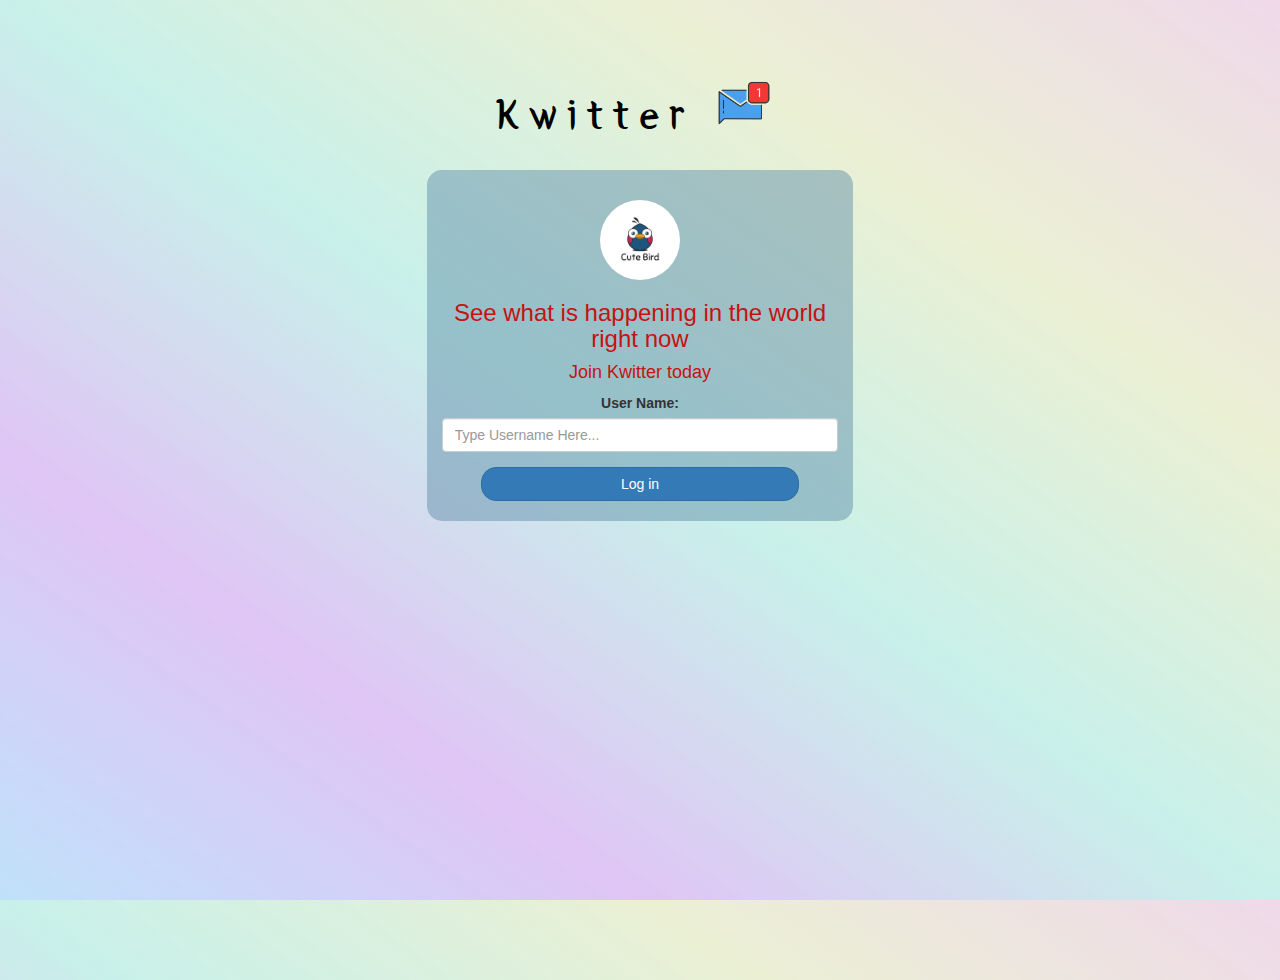
<file: index.html>
<!DOCTYPE html>
<html>
<head>
	<title>Kwitter</title>
<link href="https://fonts.googleapis.com/css?family=Yeon+Sung&display=swap" rel="stylesheet"><meta name="viewport" content="width=device-width, initial-scale=1">

<link rel="stylesheet" href="https://maxcdn.bootstrapcdn.com/bootstrap/3.4.0/css/bootstrap.min.css">
<script src="https://ajax.googleapis.com/ajax/libs/jquery/3.4.1/jquery.min.js"></script>
<script src="https://maxcdn.bootstrapcdn.com/bootstrap/3.4.0/js/bootstrap.min.js"></script>

<link rel="stylesheet" type="text/css" href="style.css">
<script src="kwitter.js"></script>
</head>
<body>
<center>
	<h1 class="header">	
		Kwitter	<sup>
	<img src="m2.png">
	</sup>
</h1>


	<div class="col-lg-4 col-md-6 col-sm-6 col-xs-11 login_div">
	<img src="logo.png" class="logo">
		<h3 >See what is happening in the world right now</h3>
		<h4 >Join Kwitter today</h4>
		<div class="form-group">
		<label >User Name:</label>
		<input type="text" id="user_name" class="form-control" placeholder="Type Username Here...">
		</div>
		<button id="login_button" class="btn btn-primary" onclick="addUser()">Log in</button>
		<br><br>
	</div>
</center>
</body>
</html>
</file>
<file: style.css>
html, body
{
  height: 100%;
  margin: 0;
}

body
{
background-image: linear-gradient(to right top, #339ff14f, #8825d944, #11c0a33b, #8daa0a2d, #94006f26);
}

.header
{
	color: rgb(0, 0, 0);font-family: 'Yeon Sung';font-size: 45px;letter-spacing: 10px;margin-top: 80px;
}
.header img
{
	width: 80px;margin-left: -15px;
}

.login_div
{
	background: rgba(96, 142, 168, 0.486);float: none;border-radius: 15px;
}

.logo
{
	width: 80px;margin-top: 30px;border-radius: 40px;
}

#login_button
{
	width: 80%;border-radius: 15px;
}

.room_name
{
	cursor: pointer;
	font-size: 20px;
}


#logout
{
	font-size: 20px; float: right;
}


#output
{
	padding: 10px;
	width:80%;
	background: rgba(255,255,255,0.8);
	border-radius: 15px;
}

.input_div_room_page
{
	width: 80%;
}

.input_div label
{
	color: white;font-size: 20px;
}


.input_div_message_page
{
	position: fixed;bottom: 0px;width: 100%;background: rgba(255,255,255,0.8);
}
.input_div_message_page label
{
	color: black;
}
.input_div_message_page #msg
{
	width: 80%;
}
.input_div_message_page button
{
	margin-top: 15px;
	width: 50%; 
}
.color_white
{
	color: rgb(0, 0, 0)
}

.user_tick
{
	width:20px;
}
.message_h4
{
	padding-left:5px;color:grey;
}

h3, h4
{
	color: rgb(197, 18, 18);
}
</file>
